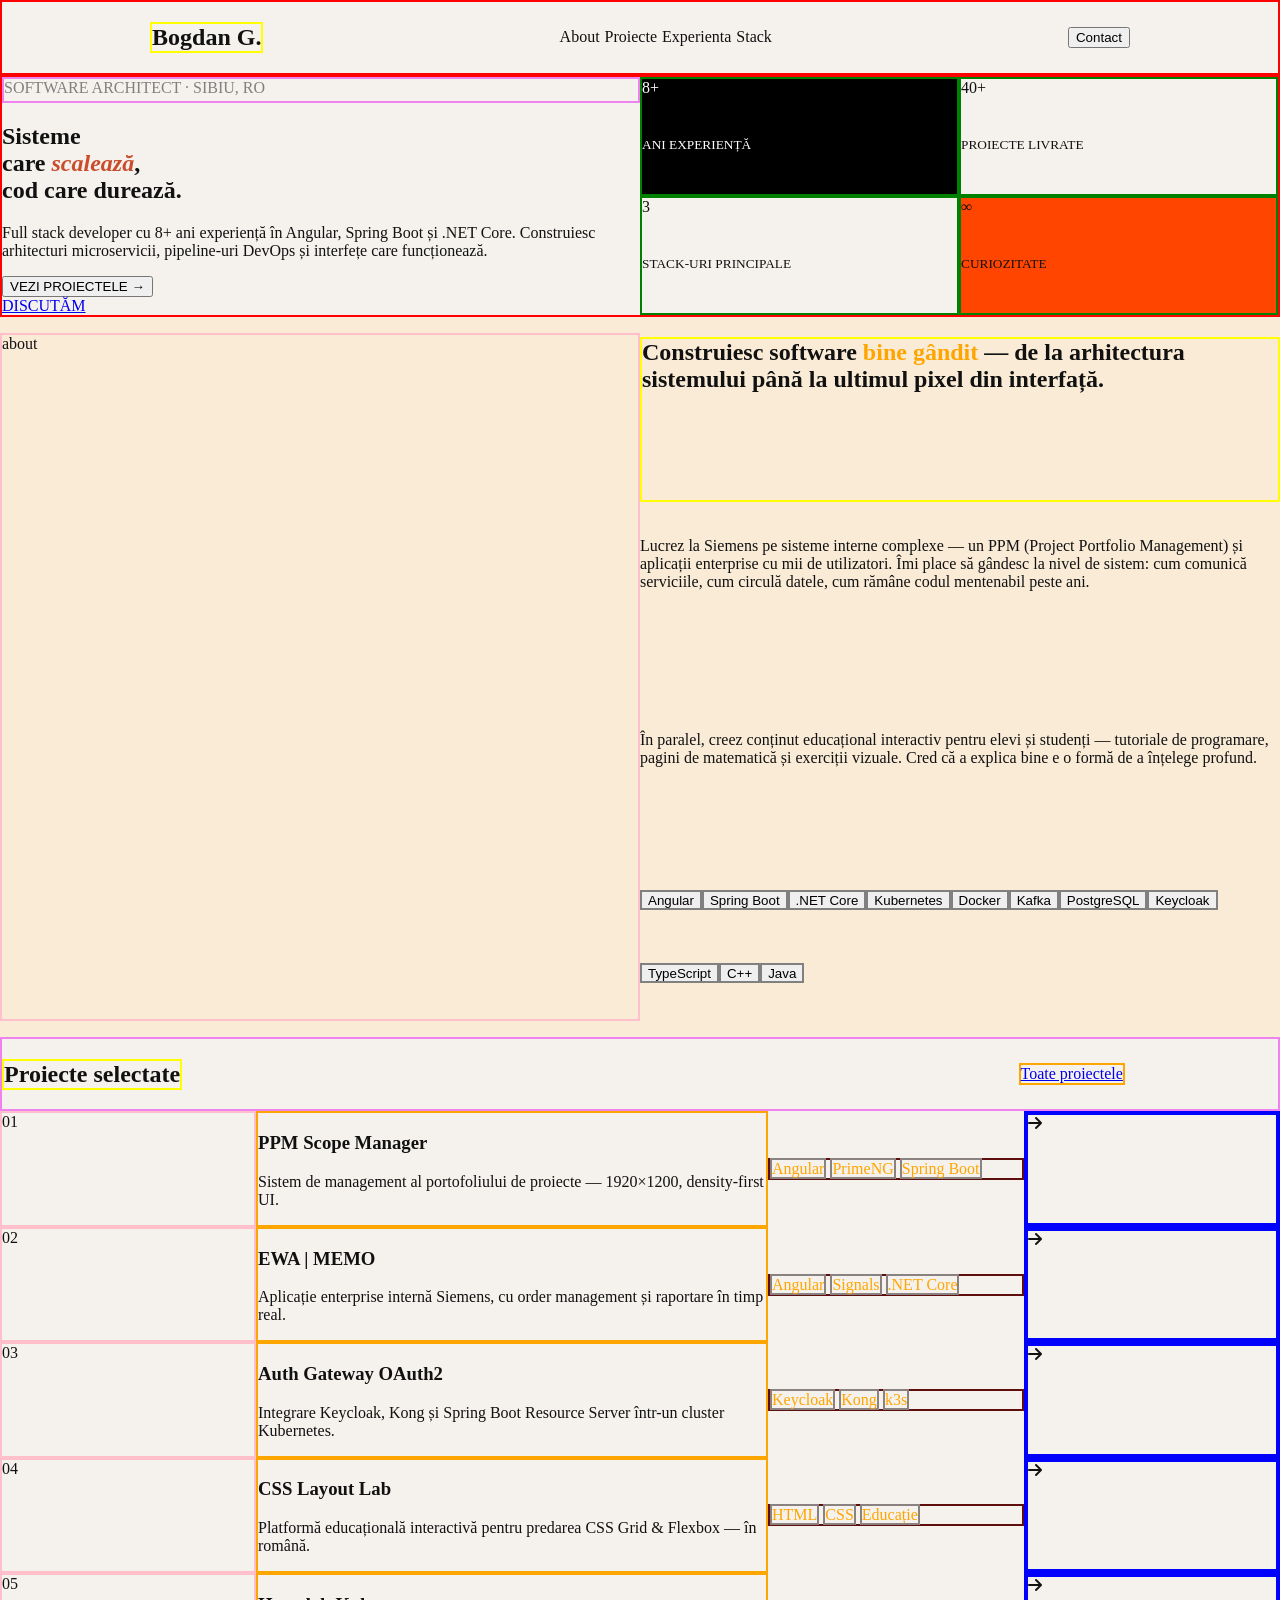
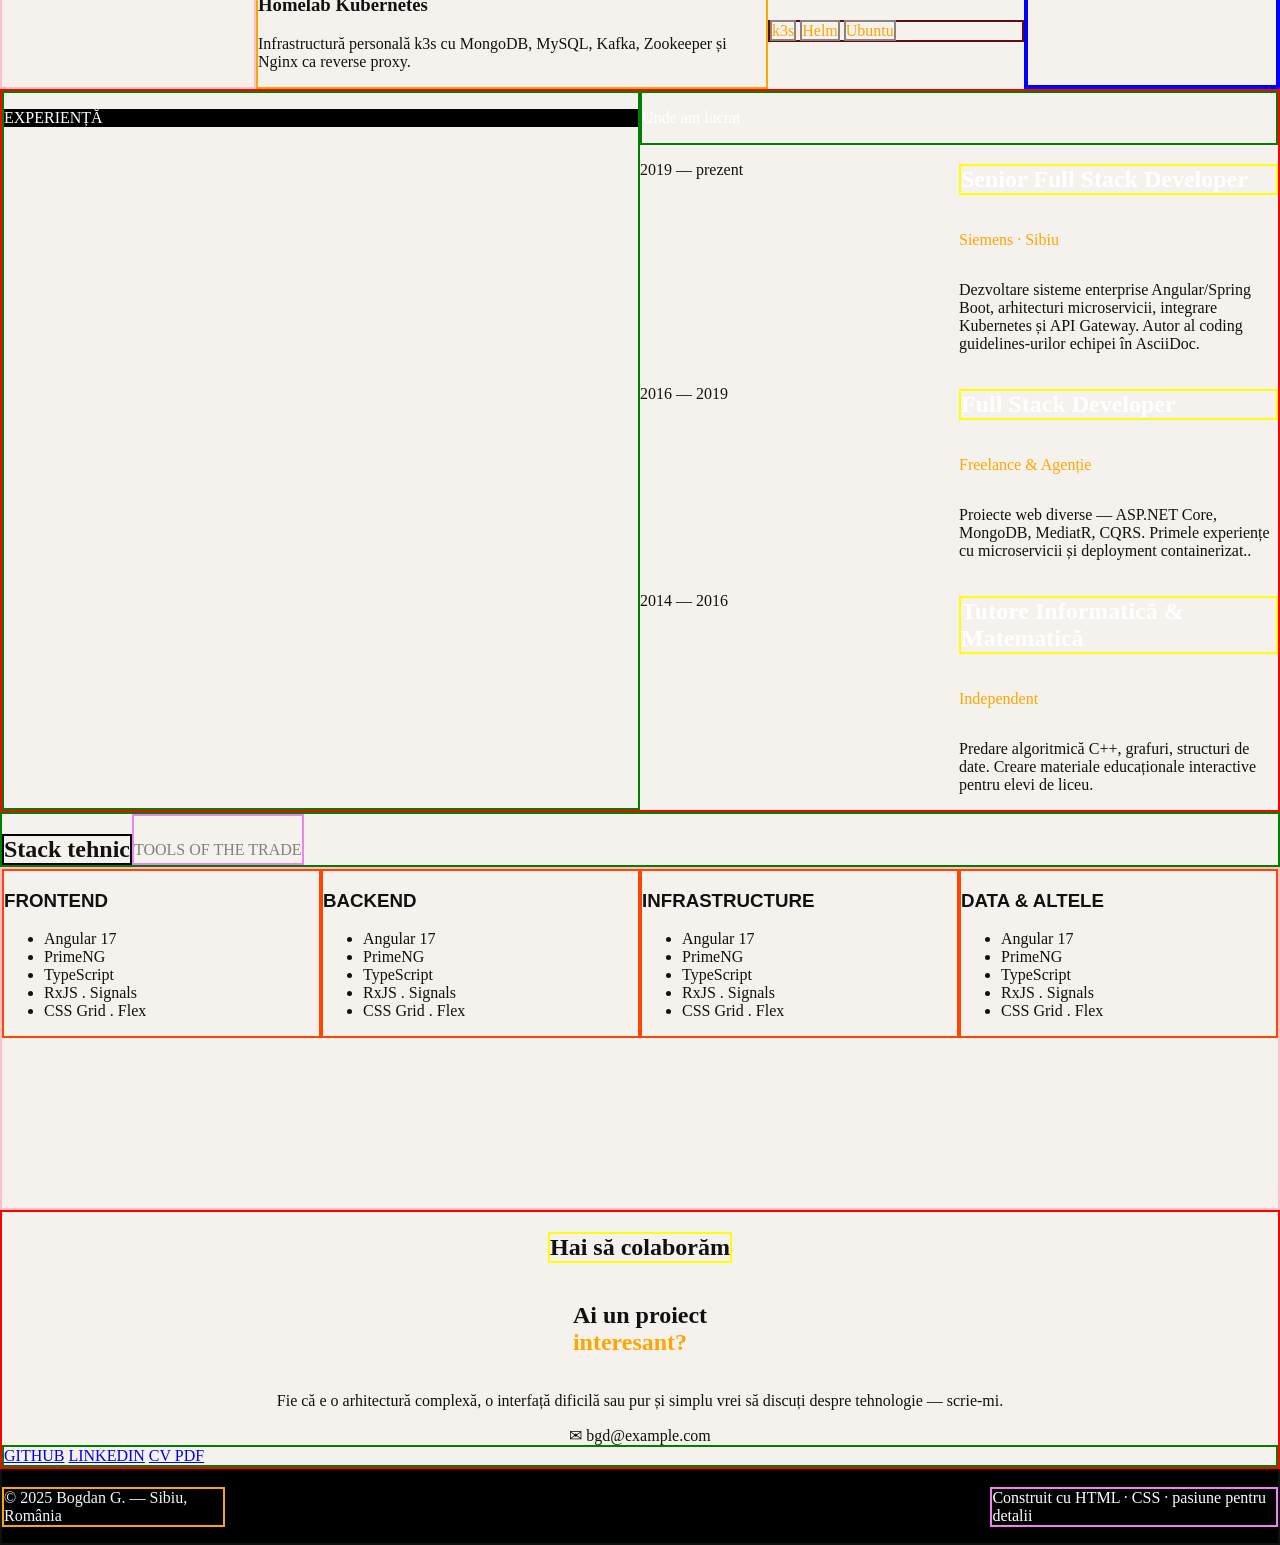
<file: index.html>
<!DOCTYPE html>
<html lang="en">

<head>
    <meta charset="UTF-8">
    <meta name="viewport" content="width=device-width, initial-scale=1.0">
    <title>Document</title>
    <link rel="stylesheet" href="style.css">
    <link rel="stylesheet" href="https://cdnjs.cloudflare.com/ajax/libs/font-awesome/6.5.2/css/all.min.css">
</head>

<body>
    <header class="header-container">
        <h2 class="header-item">Bogdan G.</h2>
        <div class=" details-container">
            <p>About</p>
            <p>Proiecte</p>
            <p>Experienta</p>
            <p>Stack</p>
        </div>
        <button class=" btn">Contact</buttonn>
    </header>
    <aside class="aside-software">

        <div class="info">
            <div class="subtitle">SOFTWARE ARCHITECT · SIBIU, RO</div>

            <h1 class="sisteme">
                Sisteme<br>
                care <span>scalează</span>,<br>
                cod care durează.
            </h1>

            <p class="description">
                Full stack developer cu 8+ ani experiență în Angular, Spring Boot și .NET Core.
                Construiesc arhitecturi microservicii, pipeline-uri DevOps și interfețe care funcționează.
            </p>
            <button class="btn">
                VEZI PROIECTELE →
            </button>
            <a href="#contact" class="link">
                DISCUTĂM
            </a>
        </div>
        <div class="box experienta">
            8+
            <small>ANI EXPERIENȚĂ</small>
        </div>

        <div class="box light">
            40+
            <small>PROIECTE LIVRATE</small>
        </div>

        <div class="box stack"> 3
            <small>STACK-URI PRINCIPALE</small>
        </div>
        <div class="box accent"> ∞
            <small>CURIOZITATE</small>
        </div>

    </aside>

    <main>
        <section class="profile-container">

            <div class="main-container">
                <p class="about-container">about</p>
                <h2 class="construiesc-container">Construiesc software <span> bine gândit </span>— de la arhitectura
                    sistemului până la
                    ultimul pixel din interfață.</h2>
                <p class="lucrez-container">Lucrez la Siemens pe sisteme interne complexe — un PPM (Project Portfolio
                    Management) și aplicații enterprise cu mii de utilizatori. Îmi place să gândesc la nivel de sistem:
                    cum
                    comunică serviciile, cum circulă datele, cum rămâne codul mentenabil peste ani.</p>
                <p class="paralel-container">În paralel, creez conținut educațional interactiv pentru elevi și studenți
                    —
                    tutoriale de programare, pagini de matematică și exerciții vizuale. Cred că a explica bine e o formă
                    de a
                    înțelege profund.</p>
                <div class="cutii">
                    <button class="cutie">Angular</button>
                    <button class="cutie">Spring Boot</button>
                    <button class="cutie">.NET Core</button>
                    <button class="cutie">Kubernetes</button>
                    <button class="cutie">Docker</button>
                    <button class="cutie">Kafka</button>
                    <button class="cutie">PostgreSQL</button>
                    <button class="cutie">Keycloak</button>
                    <button class="cutie">TypeScript</button>
                    <button class="cutie">C++</button>
                    <button class="cutie">Java</button>
                </div>
            </div>
        </section>

        <section class="projects-container">
            <header class="projects-header">
                <h2 class="header-item">Proiecte selectate</h2>
                <a href="#" id="nav-proiecte">Toate proiectele</a>
            </header>
            <section class="projects-section">
                <article class="project-item">
                    <div class="project-number">01</div>
                    <div class="project-content">
                        <h3>PPM Scope Manager</h3>
                        <p class="project-description">
                            Sistem de management al portofoliului de proiecte — 1920×1200, density-first UI.
                        </p>

                    </div>
                    <div class="project-tags">
                        <span class="project-tag">Angular</span>
                        <span class="project-tag">PrimeNG</span>
                        <span class="project-tag">Spring Boot</span>
                    </div>
                    <div class="sageata">
                        <i class="fa-solid fa-arrow-right"></i>
                    </div>
                </article>
                <article class="project-item">
                    <div class="project-number">02</div>
                    <div class="project-content">
                        <h3>EWA | MEMO</h3>
                        <p class="project-description">
                            Aplicație enterprise internă Siemens, cu order management și raportare în timp real.
                        </p>

                    </div>
                    <div class="project-tags">
                        <span class="project-tag">Angular</span>
                        <span class="project-tag">Signals</span>
                        <span class="project-tag">.NET Core</span>
                    </div>
                    <div class="sageata"> <i class="fa-solid fa-arrow-right"></i> </div>
                </article>
                <article class="project-item">
                    <div class="project-number">03</div>
                    <div class="project-content">
                        <h3>Auth Gateway OAuth2</h3>
                        <p class="project-description">
                            Integrare Keycloak, Kong și Spring Boot Resource Server într-un cluster Kubernetes.
                        </p>

                    </div>
                    <div class="project-tags">
                        <span class="project-tag">Keycloak</span>
                        <span class="project-tag">Kong</span>
                        <span class="project-tag">k3s</span>
                    </div>
                    <div class="sageata"> <i class="fa-solid fa-arrow-right"></i></div>
                </article>
                <article class="project-item">
                    <div class="project-number">04</div>
                    <div class="project-content">
                        <h3>CSS Layout Lab</h3>
                        <p class="project-description">
                            Platformă educațională interactivă pentru predarea CSS Grid &amp; Flexbox — în română.
                        </p>

                    </div>
                    <div class="project-tags">
                        <span class="project-tag">HTML</span>
                        <span class="project-tag">CSS</span>
                        <span class="project-tag">Educație</span>
                    </div>
                    <div class="sageata"><i class="fa-solid fa-arrow-right"></i></div>
                </article>
                <article class="project-item">
                    <div class="project-number">05</div>
                    <div class="project-content">
                        <h3>Homelab Kubernetes</h3>
                        <p class="project-description">
                            Infrastructură personală k3s cu MongoDB, MySQL, Kafka, Zookeeper și Nginx ca reverse proxy.
                        </p>

                    </div>
                    <div class="project-tags">
                        <span class="project-tag">k3s</span>
                        <span class="project-tag">Helm</span>
                        <span class="project-tag">Ubuntu</span>
                    </div>
                    <div class="sageata"> <i class="fa-solid fa-arrow-right"></i></div>
                </article>
            </section>
        </section>

        <section class="experience-container">
            <section class="experience-item-container1">
                <p class="experienta">Experiență</p>
            </section>
            <section class="experience-item-container2">
                <p class="titlu">Unde am lucrat</p>
            </section>
            <section class="experience-item-container3">
                <article class="article-container">
                    <p class="data">2019 — prezent</p>
                    <h2 class="functie">Senior Full Stack Developer</h2>
                    <p class="locatia"> Siemens · Sibiu</p>
                    <p class="text">

                        Dezvoltare sisteme enterprise Angular/Spring Boot, arhitecturi microservicii, integrare
                        Kubernetes
                        și
                        API Gateway. Autor al coding guidelines-urilor echipei în AsciiDoc.</p>
                </article>
                <article class="article-container">
                    <p class="data">2016 — 2019</p>
                    <h2 class="functie">Full Stack Developer</h2>
                    <p class="locatia"> Freelance & Agenție</p>
                    <p class="text">Proiecte web diverse — ASP.NET Core, MongoDB, MediatR, CQRS. Primele experiențe cu
                        microservicii și deployment containerizat..</p>
                </article>
                <article class="article-container">
                    <p class="data">2014 — 2016</p>
                    <h2 class="functie">Tutore Informatică & Matematică</h2>
                    <p class="locatia"> Independent</p>
                    <p class="text">Predare algoritmică C++, grafuri, structuri de date. Creare materiale educaționale
                        interactive pentru elevi de liceu.</p>
                </article>
            </section>
            </div>

            </div>
        </section>
        <section>
            <header class="stack-header-container">
                <h1>Stack tehnic</h1> <span class="subtitle">Tools of the trade</span>
            </header>
            <article class="grid-container">
                <div class="card" id="frontend">
                    <h3>Frontend</h3>
                    <ul>
                        <li>Angular 17</li>
                        <li>PrimeNG</li>
                        <li>TypeScript</li>
                        <li>RxJS . Signals</li>
                        <li>CSS Grid . Flex</li>
                    </ul>
                </div>
                <div class="card" id="backend">
                    <h3>Backend</h3>
                    <ul>
                        <li>Angular 17</li>
                        <li>PrimeNG</li>
                        <li>TypeScript</li>
                        <li>RxJS . Signals</li>
                        <li>CSS Grid . Flex</li>
                    </ul>
                </div>
                <div class="card" id="infrastructure">
                    <h3>Infrastructure</h3>
                    <ul>
                        <li>Angular 17</li>
                        <li>PrimeNG</li>
                        <li>TypeScript</li>
                        <li>RxJS . Signals</li>
                        <li>CSS Grid . Flex</li>
                    </ul>
                </div>
                <div class="card" id="data">
                    <h3>Data & Altele</h3>
                    <ul>
                        <li>Angular 17</li>
                        <li>PrimeNG</li>
                        <li>TypeScript</li>
                        <li>RxJS . Signals</li>
                        <li>CSS Grid . Flex</li>
                    </ul>
                </div>
            </article>
        </section>
    </main>



    <aside class="colaboration-container">

        <div class="main-containerCC">
            <h2>Hai să colaborăm</h2>
            <h1>Ai un proiect <br> <span>interesant?</span>
            </h1>
            <p>Fie că e o arhitectură complexă, o interfață dificilă sau pur și simplu vrei să discuți despre tehnologie
                —
                scrie-mi.</p>
            <div>✉ bgd@example.com</div>
            <div class="box" id="elements-container"> <a href="cutie">GITHUB</a>
                <a href="cutie">LINKEDIN</a>
                <a href="cutie">CV PDF</a>
            </div>

        </div>


    </aside>
    <footer class="footer-container">
        <p class="copyright">© 2025 Bogdan G. — Sibiu, România</p>
        <p class="html">Construit cu HTML · CSS · pasiune pentru detalii</p>
    </footer>


</html>
</file>
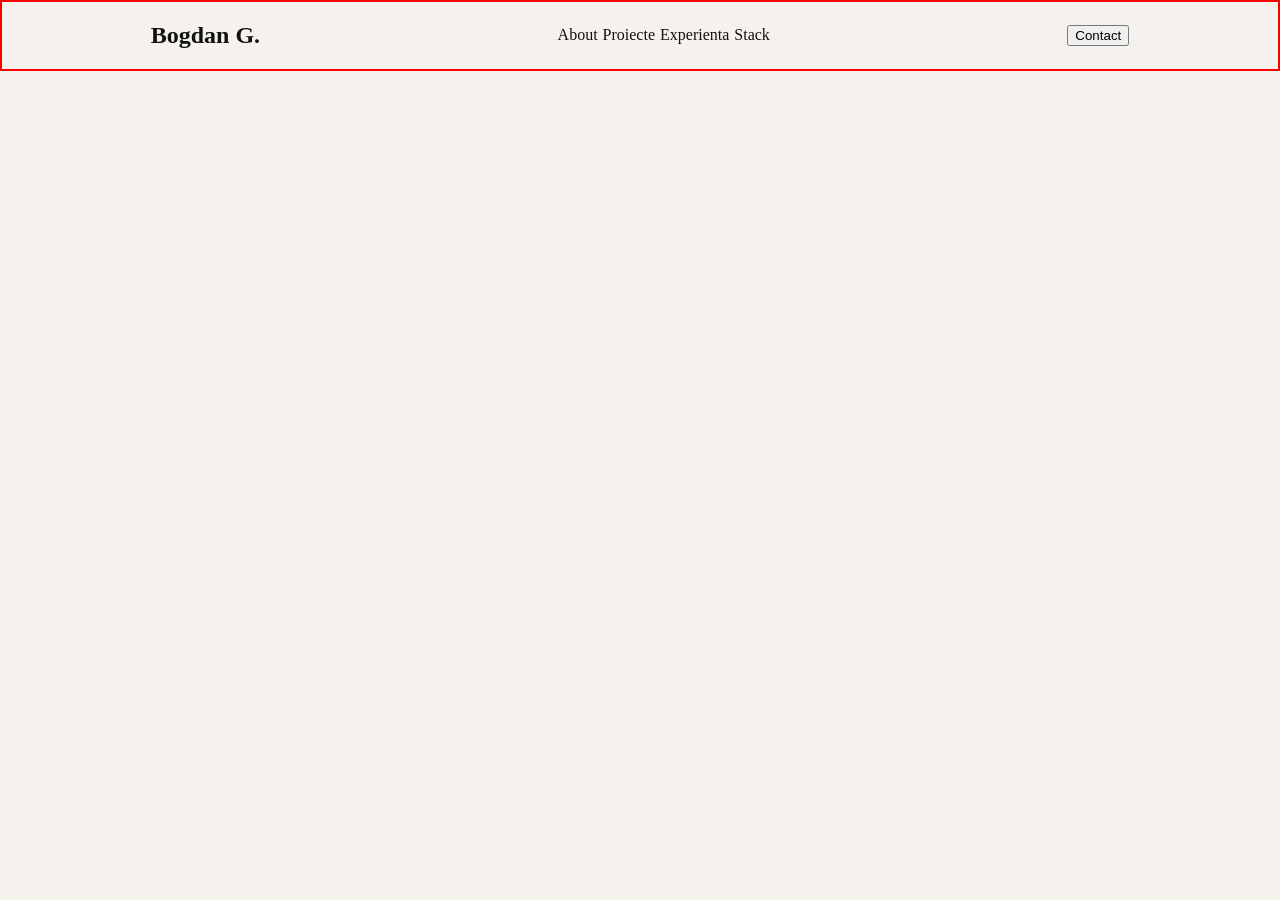
<file: exemple/header/index.html>
<!DOCTYPE html>
<html lang="en">

<head>
    <meta charset="UTF-8">
    <meta name="viewport" content="width=device-width, initial-scale=1.0">
    <title>Document</title>
    <link rel="stylesheet" href="style.css">
</head>

<body>

      

        <header class="header-container">
            <h2 class="header-item">Bogdan G.</h2>
              <div class=" details-container">
                 <p >About</p>
                 <p >Proiecte</p>
                 <p >Experienta</p>
                 <p >Stack</p>
             </div>
           <button class=" btn">Contact</buttonn>
        </header>


</body>
</file>
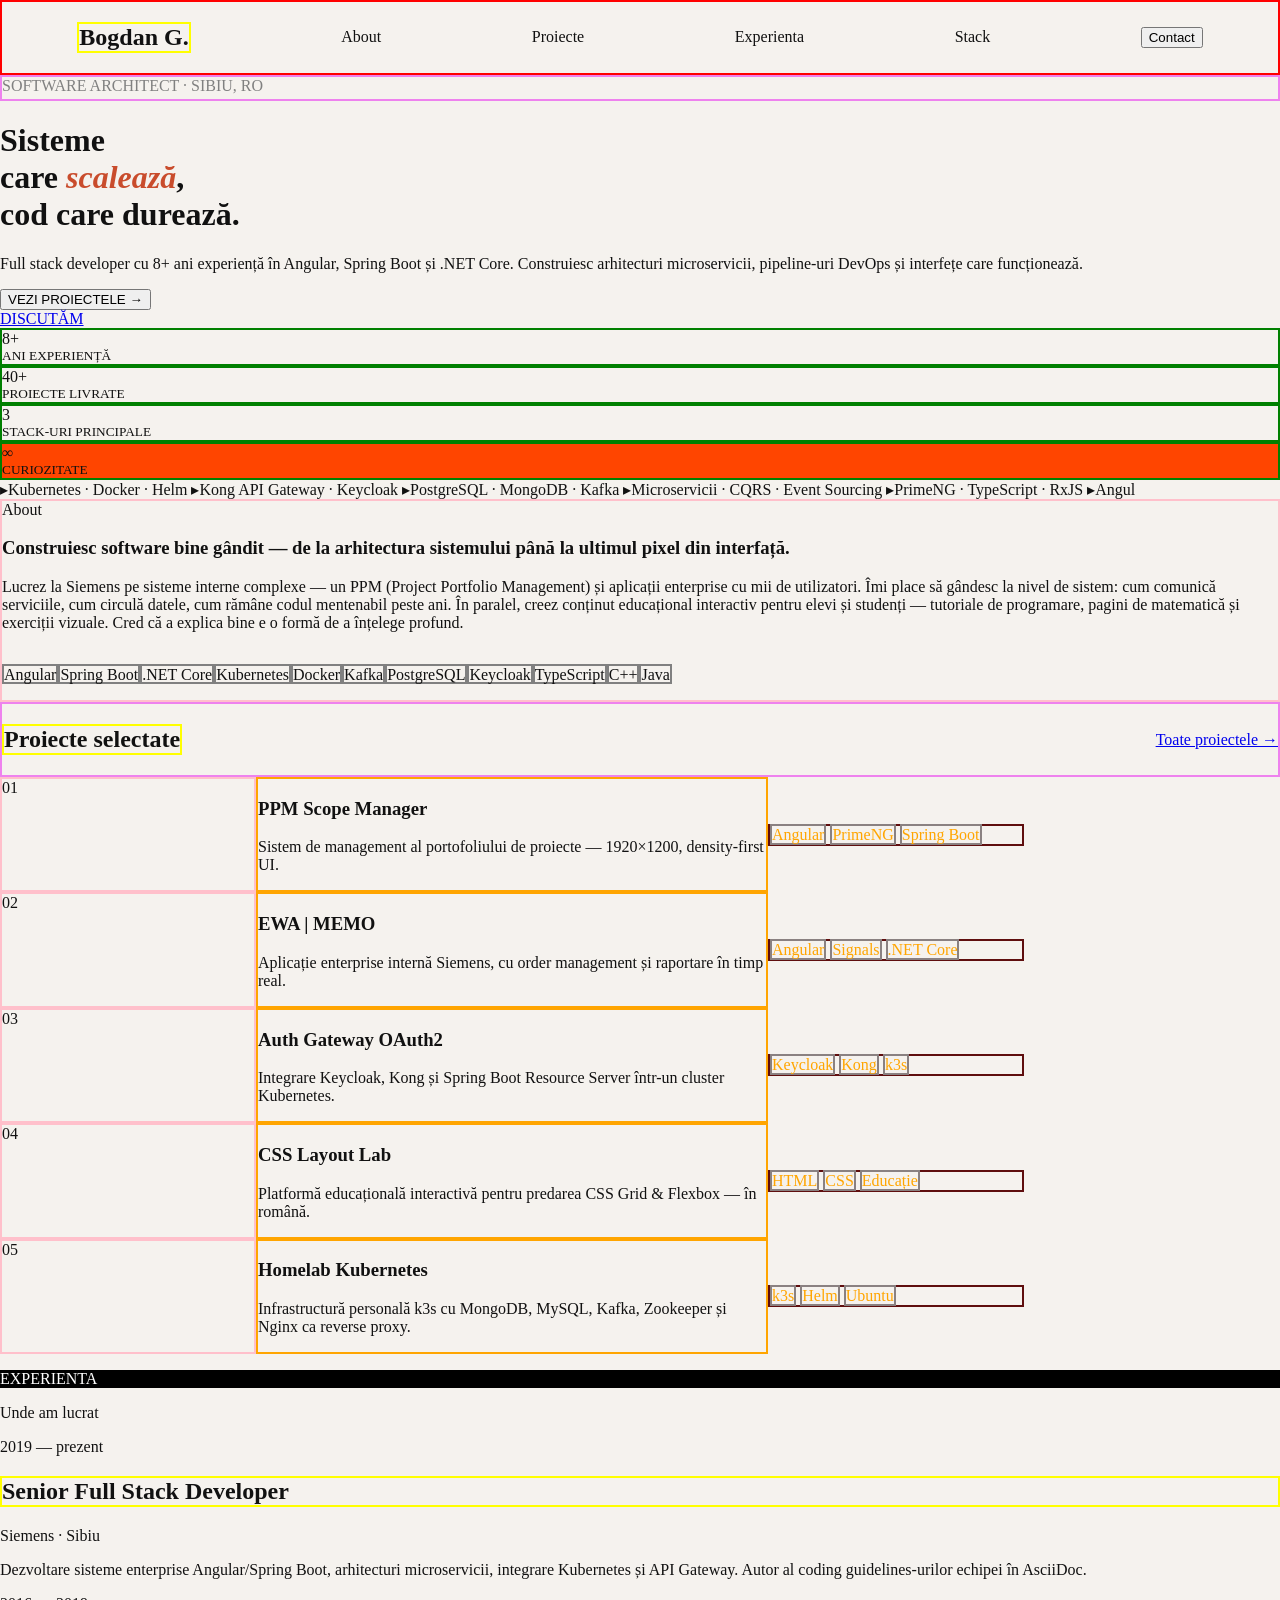
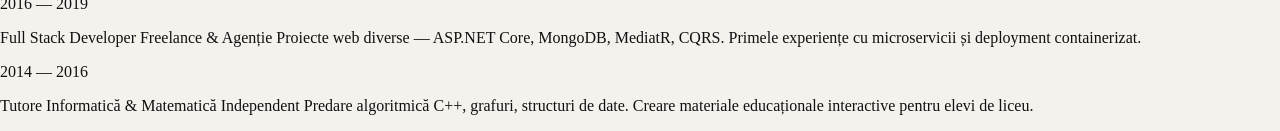
<file: absolete.html>
<!DOCTYPE html>
<html lang="en">

<head>
    <meta charset="UTF-8">
    <meta name="viewport" content="width=device-width, initial-scale=1.0">
    <title>Document</title>
    <link rel="stylesheet" href="style.css">
</head>

<body>
    <div class="div-container">
        <header class="header-container">
            <h2 class="header-item">Bogdan G.</h2>
            <p class="header-item stergere">About</p>
            <p class="header-item stergere">Proiecte</p>
            <p class="header-item stergere">Experienta</p>
            <p class="header-item stack stergere">Stack</p>
            <button class="header-item contact-btn">Contact</button>
        </header>
    </div>



    <main class="container-software">
        <div class="left">
            <div class="subtitle">SOFTWARE ARCHITECT · SIBIU, RO</div>

            <h1 class="sisteme">
                Sisteme<br>
                care <span>scalează</span>,<br>
                cod care durează.
            </h1>

            <p class="description">
                Full stack developer cu 8+ ani experiență în Angular, Spring Boot și .NET Core.
                Construiesc arhitecturi microservicii, pipeline-uri DevOps și interfețe care funcționează.
            </p>
            <button class="btn">
                VEZI PROIECTELE →
            </button>
            <a href="#contact" class="link">
                DISCUTĂM
            </a>
        </div>


        <div class="right">
            <div class="box black">
                8+
                <small>ANI EXPERIENȚĂ</small>
            </div>

            <div class="box light">
                40+
                <small>PROIECTE LIVRATE</small>
            </div>

            <div class="box light"> 3
                <small>STACK-URI PRINCIPALE</small>
            </div>
            <div class="box accent"> ∞
                <small>CURIOZITATE</small>
            </div>
        </div>

    </main>
    <section class="section-container"> ▸Kubernetes · Docker · Helm
        ▸Kong API Gateway · Keycloak
        ▸PostgreSQL · MongoDB · Kafka
        ▸Microservicii · CQRS · Event Sourcing
        ▸PrimeNG · TypeScript · RxJS
        ▸Angul</section>
    <section class="about-container">
        <article class="about-item">About</article>
        <article class="text">
            <h1>Construiesc software bine gândit — de la arhitectura sistemului până la ultimul pixel din interfață.
            </h1>
            <p>Lucrez la Siemens pe sisteme interne complexe — un PPM (Project Portfolio Management) și aplicații
                enterprise cu mii de utilizatori. Îmi place să gândesc la nivel de sistem: cum comunică serviciile, cum
                circulă datele, cum rămâne codul mentenabil peste ani.

                În paralel, creez conținut educațional interactiv pentru elevi și studenți — tutoriale de programare,
                pagini de matematică și exerciții vizuale. Cred că a explica bine e o formă de a înțelege profund.</p>
            <div class="cutii">
                <p class="cutie">Angular</p>
                <p class="cutie">Spring Boot</p>
                <p class="cutie">.NET Core</p>
                <p class="cutie">Kubernetes</p>
                <p class="cutie">Docker</p>
                <p class="cutie">Kafka</p>
                <p class="cutie">PostgreSQL</p>
                <p class="cutie">Keycloak</p>
                <p class="cutie">TypeScript</p>
                <p class="cutie">C++</p>
                <p class="cutie">Java</p>
            </div>
        </article>

    </section>

    <section class="projects-section">
        <div class="projects-header">
            <h2>Proiecte selectate</h2>
            <a href="#">Toate proiectele →</a>
        </div>


        <article class="project-item">
            <div class="project-number">01</div>
            <div class="project-content">
                <h3>PPM Scope Manager</h3>
                <p class="project-description">
                    Sistem de management al portofoliului de proiecte — 1920×1200, density-first UI.
                </p>

            </div>
            <div class="project-tags">
                <span class="project-tag">Angular</span>
                <span class="project-tag">PrimeNG</span>
                <span class="project-tag">Spring Boot</span>
            </div>
        </article>

        <article class="project-item">
            <div class="project-number">02</div>
            <div class="project-content">
                <h3>EWA | MEMO</h3>
                <p class="project-description">
                    Aplicație enterprise internă Siemens, cu order management și raportare în timp real.
                </p>

            </div>
            <div class="project-tags">
                <span class="project-tag">Angular</span>
                <span class="project-tag">Signals</span>
                <span class="project-tag">.NET Core</span>
            </div>
        </article>

        <article class="project-item">
            <div class="project-number">03</div>
            <div class="project-content">
                <h3>Auth Gateway OAuth2</h3>
                <p class="project-description">
                    Integrare Keycloak, Kong și Spring Boot Resource Server într-un cluster Kubernetes.
                </p>

            </div>
            <div class="project-tags">
                <span class="project-tag">Keycloak</span>
                <span class="project-tag">Kong</span>
                <span class="project-tag">k3s</span>
            </div>
        </article>

        <article class="project-item">
            <div class="project-number">04</div>
            <div class="project-content">
                <h3>CSS Layout Lab</h3>
                <p class="project-description">
                    Platformă educațională interactivă pentru predarea CSS Grid &amp; Flexbox — în română.
                </p>

            </div>
            <div class="project-tags">
                <span class="project-tag">HTML</span>
                <span class="project-tag">CSS</span>
                <span class="project-tag">Educație</span>
            </div>
        </article>

        <article class="project-item">
            <div class="project-number">05</div>
            <div class="project-content">
                <h3>Homelab Kubernetes</h3>
                <p class="project-description">
                    Infrastructură personală k3s cu MongoDB, MySQL, Kafka, Zookeeper și Nginx ca reverse proxy.
                </p>

            </div>
            <div class="project-tags">
                <span class="project-tag">k3s</span>
                <span class="project-tag">Helm</span>
                <span class="project-tag">Ubuntu</span>
            </div>
        </article>

    </section>

    <section>
        <article class="experienta">
            <p>Experienta</p>
        </article>
        <article class="lucru">
            <p>Unde am lucrat</p>
            <div></div>
        </article>
    </section>
</body>

</html>



</html>


 <p class="data">2019 — prezent</p>
      <h2>Senior Full Stack Developer</h2>     
 <p> Siemens · Sibiu</p>
 <p class="text">
               
                Dezvoltare sisteme enterprise Angular/Spring Boot, arhitecturi microservicii, integrare Kubernetes și
                API Gateway. Autor al coding guidelines-urilor echipei în AsciiDoc.</p>
            <article class="data">2016 — 2019</article>
            <p class="text">Full Stack Developer
                Freelance & Agenție
                Proiecte web diverse — ASP.NET Core, MongoDB, MediatR, CQRS. Primele experiențe cu microservicii și
                deployment containerizat.
            </p>

            <article class="data">2014 — 2016</article>
            <p class="text">Tutore Informatică & Matematică
                Independent
                Predare algoritmică C++, grafuri, structuri de date. Creare materiale educaționale interactive pentru
                elevi de liceu.</p>
</file>
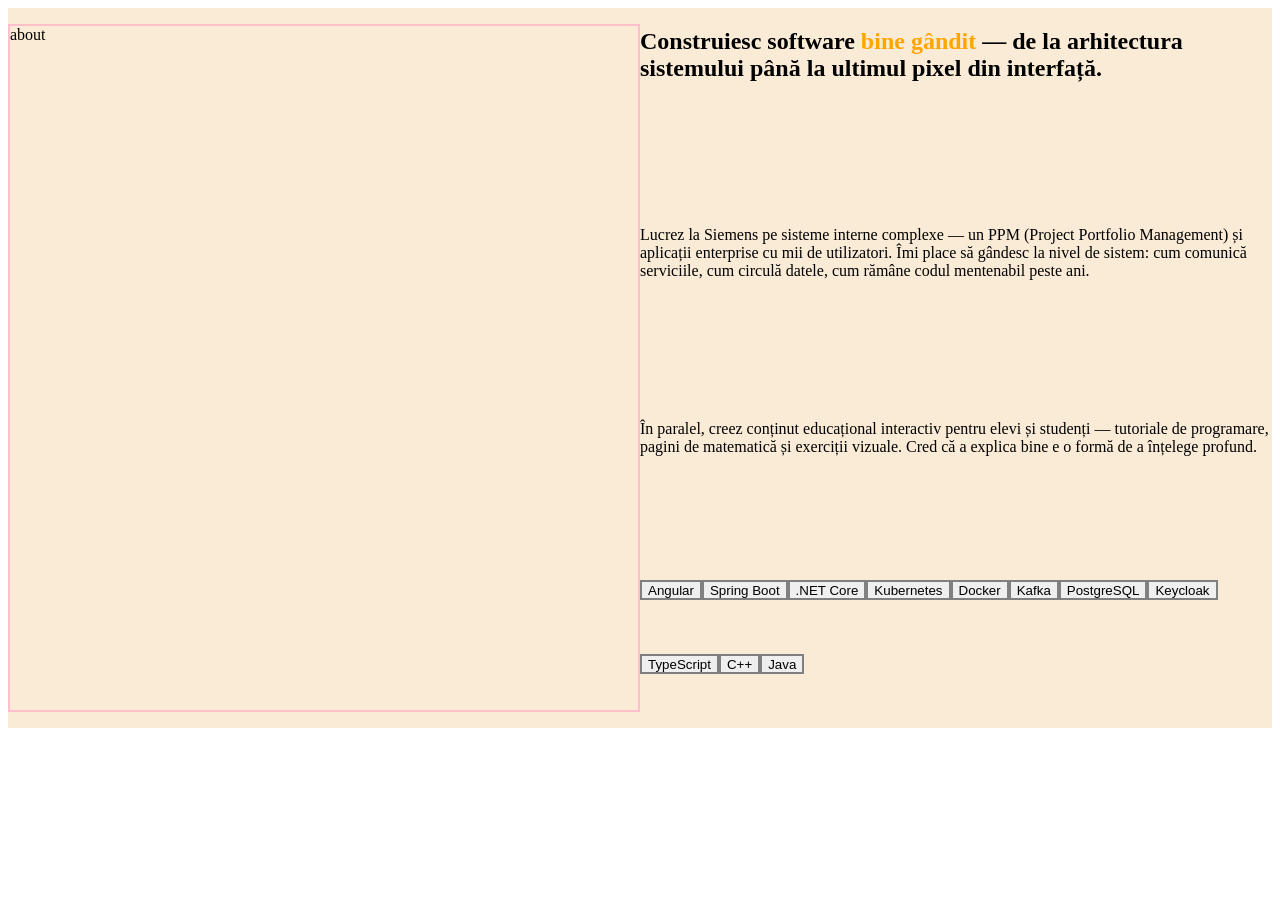
<file: aside2/aside2.html>
<!DOCTYPE html>
<html lang="en">

<head>
    <meta charset="UTF-8">
    <meta name="viewport" content="width=device-width, initial-scale=1.0">
    <title>Document</title>
    <link rel="stylesheet" href="aside2.css">

</head>

<div class="profile-container">
    
    <div class="main-container">
        <p class="about-container">about</p>
        <h2 class="construiesc-container">Construiesc software <span> bine gândit </span>— de la arhitectura sistemului până la
            ultimul pixel din interfață.</h2>
        <p class="lucrez-container">Lucrez la Siemens pe sisteme interne complexe — un PPM (Project Portfolio
            Management) și aplicații enterprise cu mii de utilizatori. Îmi place să gândesc la nivel de sistem: cum
            comunică serviciile, cum circulă datele, cum rămâne codul mentenabil peste ani.</p>
        <p class="paralel-container">În paralel, creez conținut educațional interactiv pentru elevi și studenți —
            tutoriale de programare, pagini de matematică și exerciții vizuale. Cred că a explica bine e o formă de a
            înțelege profund.</p>
        <div class="cutii">
            <button class="cutie">Angular</button>
            <button class="cutie">Spring Boot</button>
            <button class="cutie">.NET Core</button>
            <button class="cutie">Kubernetes</button>
            <button class="cutie">Docker</button>
            <button class="cutie">Kafka</button>
            <button class="cutie">PostgreSQL</button>
            <button class="cutie">Keycloak</button>
            <button class="cutie">TypeScript</button>
            <button class="cutie">C++</button>
            <button class="cutie">Java</button>
        </div>
    </div>


</div>

</html>
</file>
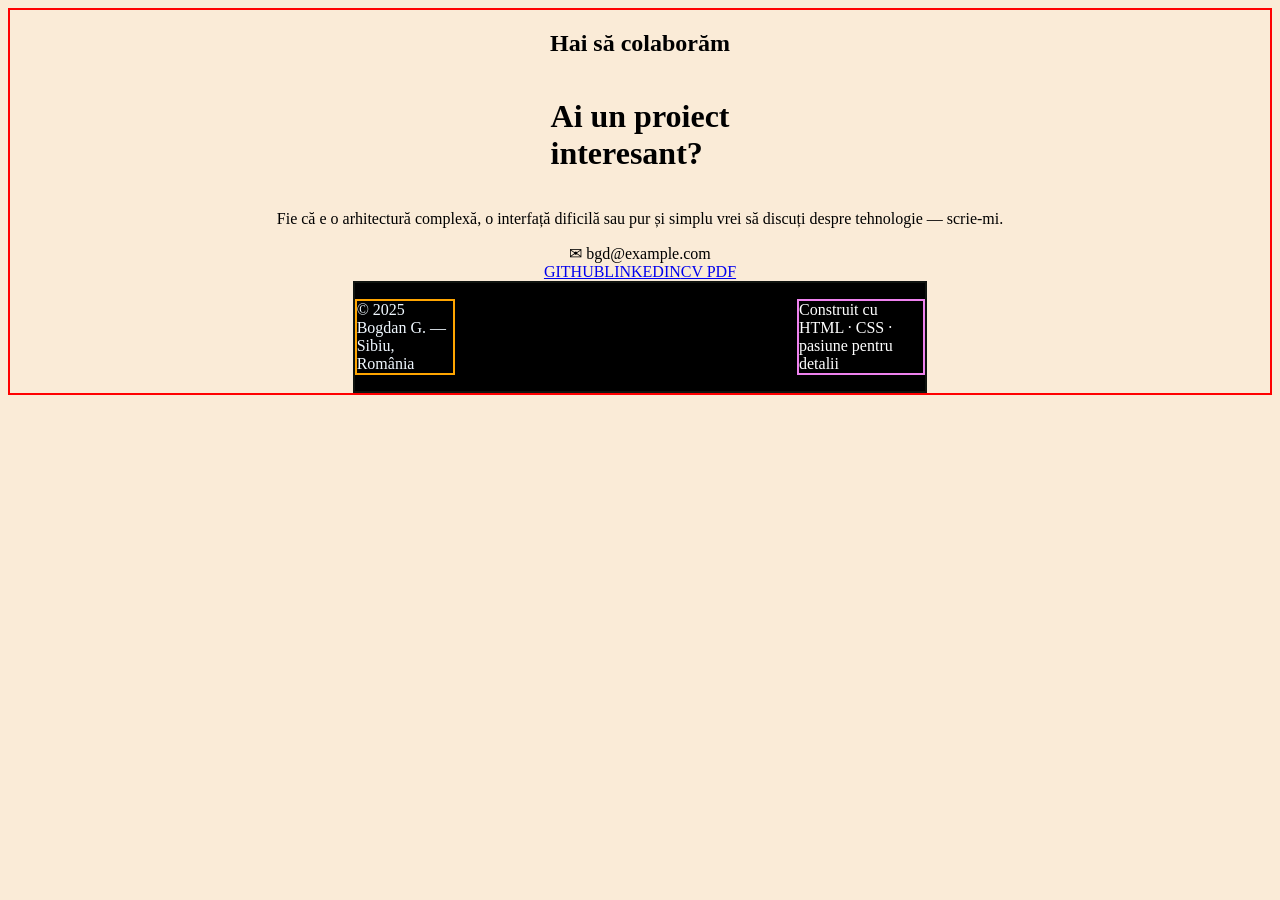
<file: colaborare/colaborare.html>
<!DOCTYPE html>
<html lang="en">

<head>
    <meta charset="UTF-8">
    <meta name="viewport" content="width=device-width, initial-scale=1.0">
    <title>Document</title>
    <link rel="stylesheet" href="colaborare.css">

</head>

<body class="body-container">
    <header></header>
    <div class="main-containerCC">
        <h2>Hai să colaborăm</h2>
        <h1>Ai un proiect <br> <span>interesant?</span>
        </h1>
        <p>Fie că e o arhitectură complexă, o interfață dificilă sau pur și simplu vrei să discuți despre tehnologie —
            scrie-mi.</p>
        <div>✉ bgd@example.com</div>
        <div class="box"> <a href="cutie">GITHUB</a>
            <a href="cutie">LINKEDIN</a>
            <a href="cutie">CV PDF</a>
        </div>
        <footer class="footer-container">
            <p class="copyright">© 2025 Bogdan G. — Sibiu, România</p>
            <p class="html">Construit cu HTML · CSS · pasiune pentru detalii</p>
        </footer>
    </div>


</body>

</html>
</file>
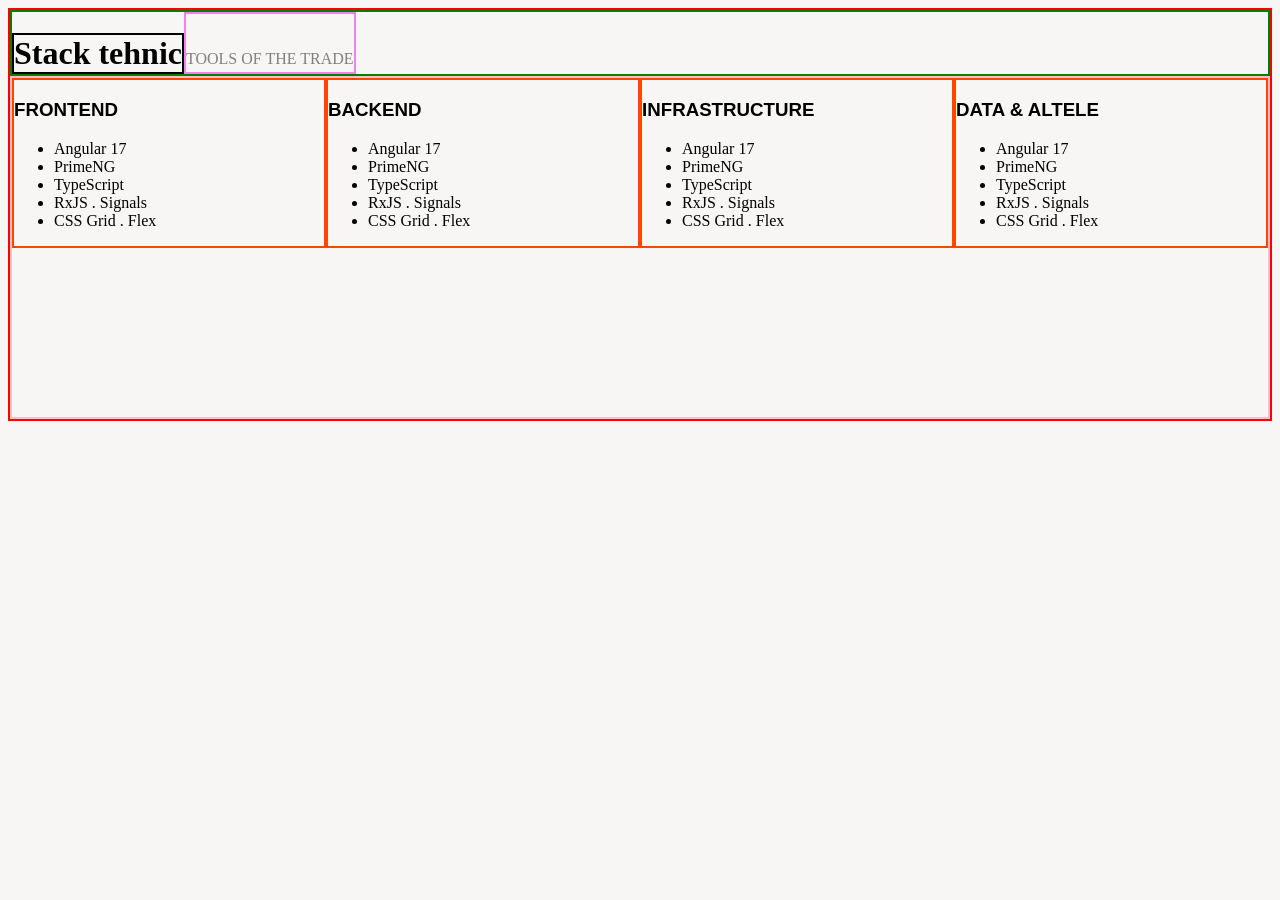
<file: stack/stack.html>
<!DOCTYPE html>
<html lang="en">

<head>
    <meta charset="UTF-8">
    <meta name="viewport" content="width=device-width, initial-scale=1.0">
    <title>Stack tehnic</title>
    <link rel="stylesheet" href="stack.css">

</head>


<body class="body-container">
    <header class="stack-header-container">
        <h1 >Stack tehnic</h1> <span class="subtitle">Tools of the trade</span>
    </header>
    <section>
        <section class="grid-container">
            <div class="card" id="frontend">
                <h3>Frontend</h3>
                <ul>
                    <li>Angular 17</li>
                    <li>PrimeNG</li>
                    <li>TypeScript</li>
                    <li>RxJS . Signals</li>
                    <li>CSS Grid . Flex</li>
                </ul>
            </div>
            <div class="card" id="backend">
                <h3>Backend</h3>
                <ul>
                    <li>Angular 17</li>
                    <li>PrimeNG</li>
                    <li>TypeScript</li>
                    <li>RxJS . Signals</li>
                    <li>CSS Grid . Flex</li>
                </ul>
            </div>
            <div class="card" id="infrastructure">
                <h3>Infrastructure</h3>
                <ul>
                    <li>Angular 17</li>
                    <li>PrimeNG</li>
                    <li>TypeScript</li>
                    <li>RxJS . Signals</li>
                    <li>CSS Grid . Flex</li>
                </ul>
            </div>
            <div class="card" id="data">
                <h3>Data & Altele</h3>
                <ul>
                    <li>Angular 17</li>
                    <li>PrimeNG</li>
                    <li>TypeScript</li>
                    <li>RxJS . Signals</li>
                    <li>CSS Grid . Flex</li>
                </ul>
            </div>
        </section>
    <section>
    
</body>

</html>
</file>
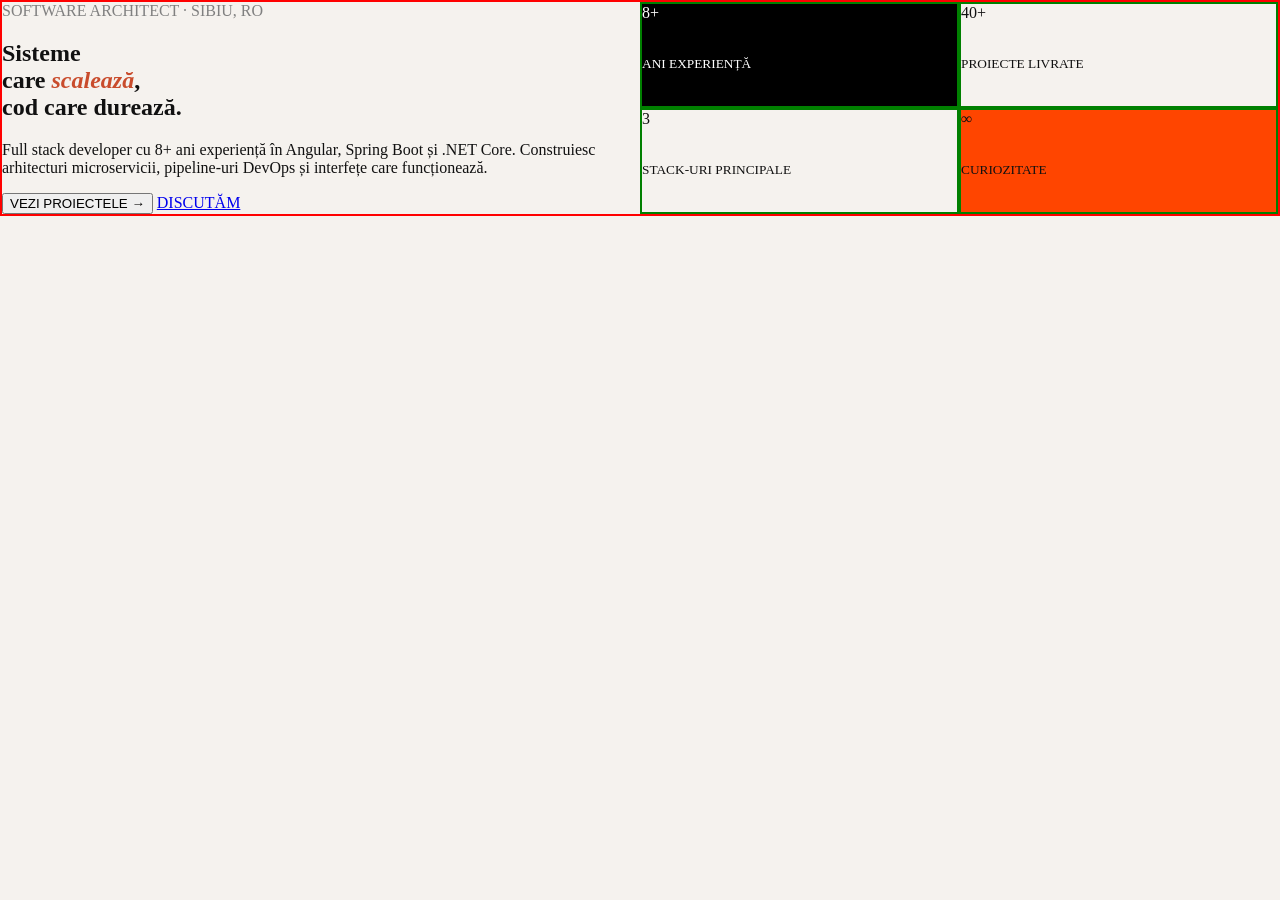
<file: exemple/aside.html/aside.html>
<!DOCTYPE html>
<html lang="en">

<head>
    <meta charset="UTF-8">
    <meta name="viewport" content="width=device-width, initial-scale=1.0">
    <link rel="stylesheet" href="aside.css">
    <title>Document</title>
</head>

<body>
    <aside class="aside-software">

        <div class="info">
            <div class="subtitle">SOFTWARE ARCHITECT · SIBIU, RO</div>

            <h1 class="sisteme">
                Sisteme<br>
                care <span>scalează</span>,<br>
                cod care durează.
            </h1>

            <p class="description">
                Full stack developer cu 8+ ani experiență în Angular, Spring Boot și .NET Core.
                Construiesc arhitecturi microservicii, pipeline-uri DevOps și interfețe care funcționează.
            </p>
            <button class="btn">
                VEZI PROIECTELE →
            </button>
            <a href="#contact" class="link">
                DISCUTĂM
            </a>
        </div>
        <div class="box experienta">
            8+
            <small>ANI EXPERIENȚĂ</small>
        </div>

        <div class="box light">
            40+
            <small>PROIECTE LIVRATE</small>
        </div>

        <div class="box stack"> 3
            <small>STACK-URI PRINCIPALE</small>
        </div>
        <div class="box accent"> ∞
            <small>CURIOZITATE</small>
        </div>

    </aside>

</body>

</html>
</file>
<file: style.css>
* {
    box-sizing: border-box;
}

body {
    margin: 0;
    font-family: Georgia, serif;
    background: #f5f2ee;
    color: #111;
}

button {
    display: block;
}

.details-container {
    display: none;
}


.header-container {
    border: 2px solid red;
    display: flex;
    flex-direction: row;
    align-items: center;
    justify-content: space-around;

}

.aside-software {
    border: 2px solid red;
    display: grid;
    grid-template-columns: 1fr 1fr;
    grid-template-areas:
        "info info "
        "info info"
        "experienta light"
        "stack accent";
}

.info {
    grid-area: info;
}

.experienta {
    grid-area: experienta;
}

.light {
    grid-area: light;
}

.stack {
    grid-area: stack;
}

.accent {
    grid-area: accent;
}

.box {
    border: 2px solid green;
}





.accent {
    background-color: orangered;
}

.sisteme span {
    color: #c94c2c;
    font-style: italic;
}

.subtitle {
    color: gray;
}

.profile-container {
    background-color: antiquewhite;
}

.main-container {
    display: grid;
    grid-template-columns: 1fr;
    grid-template-areas: "about "
        "construiesc"
        " lucrez"
        " paralel"
        "cutii"
    ;
}

.about-container {
    border: 2px solid pink;
    grid-area: about;
}

.construiesc-container {
    grid-area: construiesc;
}

.lucrez-container {
    grid-area: lucrez;
}

.paralel-container {
    grid-area: paralel;
}

.cutii {
    grid-area: cutii;
    display: flex;
    flex-direction: row;
    flex-wrap: wrap;
}



button:hover {
    background-color: rgb(23, 28, 16);
    color: white;
}

.cutie {
    border: 2px solid gray;
    height: 20px;
    /* flex: 1 1 calc(25% - 10px);
    text-align: center; */
}

span {
    color: orange;
}
.projects-header {
    border: 2px solid green;
    display: flex;
    flex-direction: row;
    justify-content: space-between;
    align-items: center;
}

#nav-proiecte {
    border: 2px solid orange;
    margin-left: auto;
    text-align: center;
    margin-left: 0%;
    padding-left: 0%;
    margin-right: 12%;
}

h2 {
    border: 2px solid yellow;
}


.project-tags {
    display: none;
}

.project-item {
    display: grid;
    grid-template-columns: 1fr 5fr;
    grid-template-rows: 1fr 1fr 1fr 1fr 1fr;
    grid-template-areas: "number text"
        "number text"
        "number text"
        "number text"
        "number text";


}

.project-number {
    grid-area: number;
    border: 2px solid pink;
    margin-bottom: 0%;
}

.projects-header {
    grid-area: titlu;
    border: 2px solid violet;
}

.project-content {
    grid-area: text;
    border: 2px solid orange;
}


.experience-container {
    border: 2px solid red;
    /* background-color: black; */
    display: grid;
    grid-template-columns: 1fr ;
    grid-template-areas: "container1"
        " container2"
        " container3"
    ;
}

.experience-item-container1 {
    border: 2px solid green;
    grid-area: container1;
}

.experience-item-container2 {
    border: 2px solid green;
    grid-area: container2;
}

.expericen-item-container3 {
    border: 2px solid green;
    grid-area: container3;

}

.article-container {
    display: grid;
    grid-template-columns: 1fr 1fr;
    grid-template-areas: "data functie"
        "data locatia"
        "data text";
}

.data {
    grid-area: data;
}

.functie {
    grid-area: functie;
    color: white;
}

.locatia {
    grid-area: locatia;
    color: orange;
}

.text {
    grid-area: text;
}
.titlu{color: white;}
.experienta{color: grey;text-transform: uppercase;}

.body-container {
    border: 2px solid red;
    font-family: Georgia, serif;
    background-color: #f7f6f4;


}

.stack-header-container {
    border: 2px solid green;
    display: flex;
    flex-direction: row;
    grid-area: stack;
}

.grid-container {
    border: 2px solid pink;

    display: grid;
    grid-template-columns: 1fr 1fr;
    grid-template-rows: 1fr 1fr;
    grid-template-areas:
        "frontend backend"
        "infrastructure data"
    ;
}

.subtitle {
    text-transform: uppercase;
    color: grey;
    border: solid 2px violet;
    display: flex;
    align-items: flex-end;
    padding-bottom: 4px;
}

.stack-header-container h1 {
    border: solid 2px black;
    margin-bottom: 0%;
    display: flex;
    align-items: flex-end;
    height: auto;
    padding-bottom: 0%;
}

.card {
    border: 2px solid orangered;


}

.card h3 {
    font-family: Arial, Helvetica, sans-serif;
    text-transform: uppercase;
}

#frontend {
    grid-area: frontend;
}

#backend {
    grid-area: backend;
}

#infrastructure {
    grid-area: infrastructure;
}

#data {
    grid-area: data;
}

button {
    display: block;
}



.main-containerCC {
    border: 2px solid red;
    display: flex;
    flex-direction: column;
    justify-content: center;
    align-items: center;
}

.box {
    display: flex;
    flex-direction: row;
   
}
#elements-container{width: 100%; display: block;}

.footer-container {
    border: 2px solid rgb(15, 19, 15);
    display: flex;
    flex-direction: row;
    margin-left: auto;
    margin-right: auto;
    background-color: black;
}

.copyright {
    border: 2px solid orange;
    margin-right: 60%;
    color: aliceblue;
}

.html {
    border: 2px solid violet;
    color: white;
}
@media(min-width:720px) {
    .details-container {
        display: flex;
        flex-direction: row;
        gap: 5px;
    }

    .box {
        display: grid;
    }

    .experienta {
        background-color: black;
        color: white;
    }

    .aside-software {
        border: 2px solid red;
        display: grid;
        grid-template-columns: 1fr 1fr 1fr 1fr;
        grid-template-areas:
            "info info experienta light"
            "info info stack accent";
    }

    .main-container {
        display: grid;
        grid-template-columns: 1fr 1fr;
        grid-template-areas: "about construiesc"
            "about lucrez"
            "about paralel"
            "about cutii"

        ;
        height: 80vh;
    }
      .sageata {
        border: solid 4px blue;
        display: block;
        grid-area: sageata;
    }
  .sageata:hover{
        border: 2px solid red;
        background-color: aqua;
        color: bisque;
    }

    .project-tags {
        display: block;
        grid-area: tags;
        border: 2px solid rgb(95, 14, 14);
        align-self: center;
    }
    .project-tag{border: 2px solid rgb(138, 129, 129);}

    .project-item {
        display: grid;
        grid-template-columns: 1fr 2fr 1fr 1fr;
        grid-template-rows: 1fr 1fr 1fr 1fr 1fr;
        grid-template-areas: "number text tags sageata"
            "number text tags sageata"
            "number text tags sageata"
            "number text tags sageata"
            "number text tags sageata";


    }
  .experience-container {

        display: grid;
        grid-template-columns: 1fr 1fr;
        grid-template-areas: "container1 container2"
            "container1 container3"
            "container1 container3"
        ;
    }
    .grid-container {
        display: grid;
        grid-template-columns: repeat(4, 1fr);
        grid-template-areas: "frontend backend infrastructure data";
    }

}
</file>
<file: exemple/header/style.css>
* {
    box-sizing: border-box;
}

body {
    margin: 0;
    font-family: Georgia, serif;
    background: #f5f2ee;
    color: #111;
}
button{
    display: block;
}

.details-container {
    display: none;
}


.header-container{
    border:2px solid red;
    display: flex;
    flex-direction: row;
     align-items: center;
     justify-content: space-around;

}


@media(min-width:720px) {
   .details-container {
    display: flex;
    flex-direction: row;
     gap: 5px;
    }

 
}
</file>
<file: aside2/aside2.css>
* {
    box-sizing: border-box;
}

button {
    display: block;
}

.profile-container {
    background-color: antiquewhite;
}

.main-container {
    display: grid;
    grid-template-columns: 1fr;
    grid-template-areas: "about "
        "construiesc"
        " lucrez"
        " paralel"
        "cutii"
    ;
}

.about-container {
    border: 2px solid pink;
    grid-area: about;
}

.construiesc-container {
    grid-area: construiesc;
}

.lucrez-container {
    grid-area: lucrez;
}

.paralel-container {
    grid-area: paralel;
}

.cutii {
    grid-area: cutii;
    display: flex;
    flex-direction: row;
    flex-wrap: wrap;
}



button:hover {
    background-color: rgb(23, 28, 16);
    color: white;
}

.cutie {
    border: 2px solid gray;
    height: 20px;
    /* flex: 1 1 calc(25% - 10px);
    text-align: center; */
}

span {
    color: orange;
}

@media (min-width:912px) {
    .main-container {
        display: grid;
        grid-template-columns: 1fr 1fr;
        grid-template-areas: "about construiesc"
            "about lucrez"
            "about paralel"
            "about cutii"

        ;
        height: 80vh;
    }
}
</file>
<file: colaborare/colaborare.css>
* {
    box-sizing: border-box;
}

button {
    display: block;
}

.body-container {
    background-color: antiquewhite;
}

.main-containerCC {
    border: 2px solid red;
    display: flex;
    flex-direction: column;
    justify-content: center;
    align-items: center;
}

.box {
    display: flex;
    flex-direction: row;
}

.footer-container {
    border: 2px solid rgb(15, 19, 15);
    display: flex;
    flex-direction: row;
    margin-left: auto;
    margin-right: auto;
    background-color: black;
}

.copyright {
    border: 2px solid orange;
    margin-right: 60%;
    color: aliceblue;
}

.html {
    border: 2px solid violet;
    color: white;
}
</file>
<file: stack/stack.css>
* {
    box-sizing: border-box;
}

.body-container {
    border: 2px solid red;
    font-family: Georgia, serif;
    background-color: #f7f6f4;


}

.stack-header-container {
    border: 2px solid green;
    display: flex;
    flex-direction: row;
    grid-area: stack;
}

.grid-container {
    border: 2px solid pink;

    display: grid;
    grid-template-columns: 1fr 1fr;
    grid-template-rows: 1fr 1fr;
    grid-template-areas:
        "frontend backend"
        "infrastructure data"
    ;
}

.subtitle {
    text-transform: uppercase;
    color: grey;
    border: solid 2px violet;
    display: flex;
    align-items: flex-end;
    padding-bottom: 4px;
}

h1 {
    border: solid 2px black;
    margin-bottom: 0%;
    display: flex;
    align-items: flex-end;
    height: auto;
    padding-bottom: 0%;
}

.card {
    border: 2px solid orangered;


}

.card h3 {
    font-family: Arial, Helvetica, sans-serif;
    text-transform: uppercase;
}

#frontend {
    grid-area: frontend;
}

#backend {
    grid-area: backend;
}

#infrastructure {
    grid-area: infrastructure;
}

#data {
    grid-area: data;
}

@media (min-width: 905px) {
    .grid-container {
        display: grid;
        grid-template-columns: repeat(4, 1fr);
        grid-template-areas: "frontend backend infrastructure data";
    }
}
</file>
<file: exemple/aside.html/aside.css>
* {
    box-sizing: border-box;
}

body {
    margin: 0;
    font-family: Georgia, serif;
    background: #f5f2ee;
    color: #111;
}



.aside-software {
    border: 2px solid red;
    display: grid;
    grid-template-columns: 1fr 1fr ;
    grid-template-areas:
        "info info "
        "info info"
        "experienta light"
        "stack accent";
}

.info {
    grid-area: info;
}

.experienta {
    grid-area: experienta;
}

.light {
    grid-area: light;
}

.stack {
    grid-area: stack;
}

.accent {
    grid-area: accent;
}

.box {
    border: 2px solid green;
}





.accent {
    background-color: orangered;
}

.sisteme span {
    color: #c94c2c;
    font-style: italic;
}

.subtitle {
    color: gray;
}

@media(min-width:712px) {
    .box {
        display: grid;
    }

    .experienta {
        background-color: black;
        color: white;
    }
    .aside-software {
    border: 2px solid red;
    display: grid;
    grid-template-columns: 1fr 1fr 1fr 1fr;
    grid-template-areas: 
        "info info experienta light"
        "info info stack accent";
}
}
</file>
